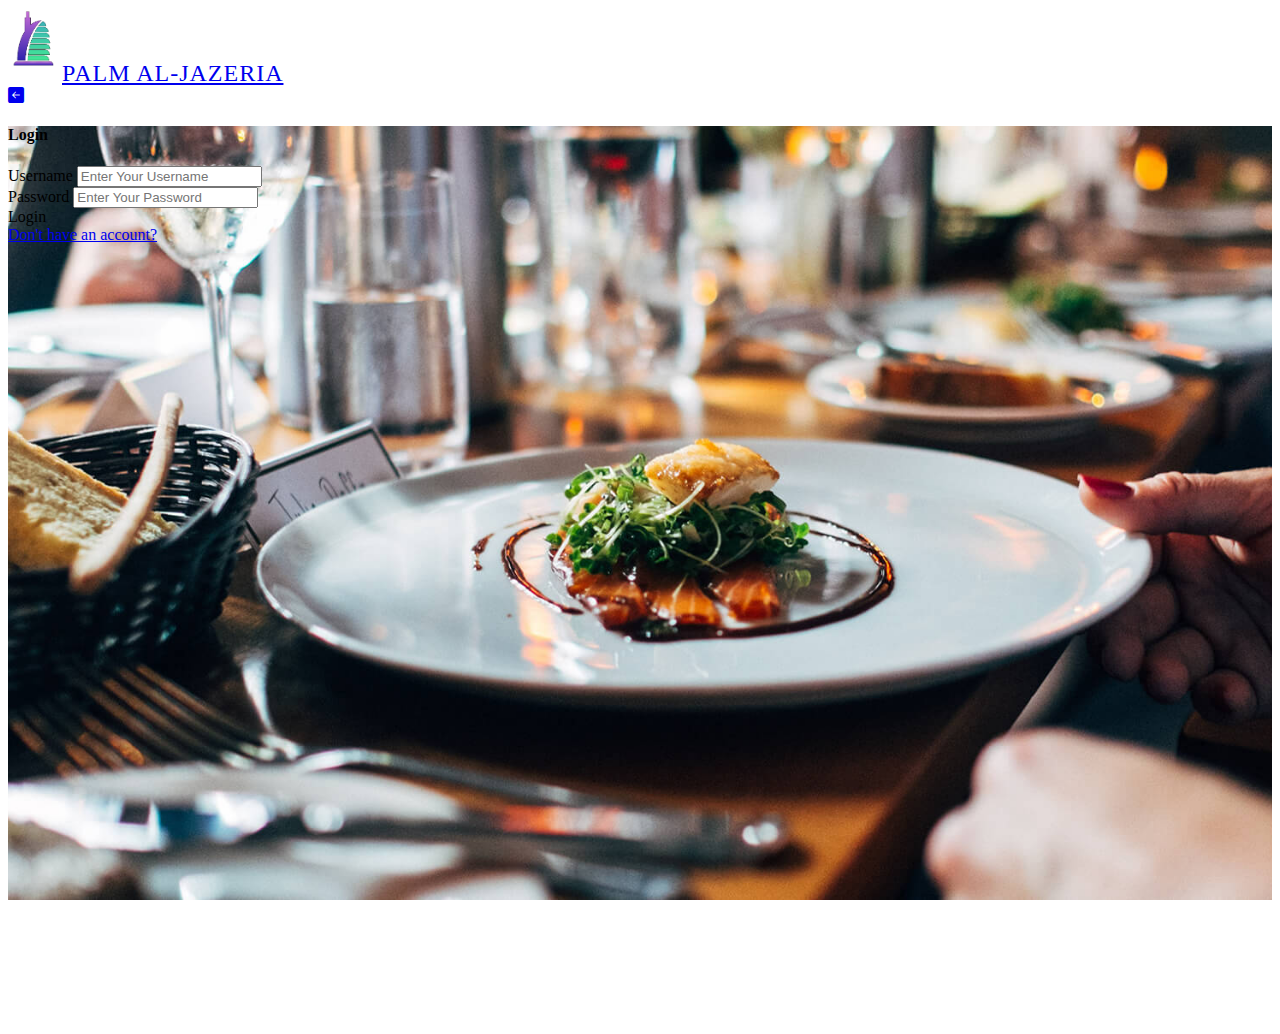
<file: login.html>
<!DOCTYPE html>
<html lang="en">

<head>

    <meta charset="UTF-8">
    <meta http-equiv="X-UA-Compatible" content="IE=edge">
    <meta name="viewport" content="width=device-width, initial-scale=1.0">
     <!-- Bootstrap -->
     <link rel="stylesheet" href="https://cdn.jsdelivr.net/npm/bootstrap-icons@1.8.1/font/bootstrap-icons.css">
     <link href="https://cdn.jsdelivr.net/npm/bootstrap@5.1.3/dist/css/bootstrap.min.css" rel="stylesheet"
         integrity="sha384-1BmE4kWBq78iYhFldvKuhfTAU6auU8tT94WrHftjDbrCEXSU1oBoqyl2QvZ6jIW3" crossorigin="anonymous">
     <!-- Css -->
    <link rel="stylesheet" href="./css/login.css">
    <link class="fav-icon" rel="icon" type="image/icon" href="imgs/new logo.png">

     <!-- Title -->
     <title>Palm Al-Jazeria</title>

</head>

<body>

    <!-- Header Start-->

    <header class="fixed-top">

        <nav class="navbar navbar-expand-lg navbar-dark bg-dark">

            <div class="container col-sm-12">

                <div id="navbar-logo">
                    <img src="imgs/logo 2.png" alt="">
                    <a class="navbar-brand" href="#">Palm Al-Jazeria</a>
                </div>

                <!-- <div class="collapse navbar-collapse d-flex justify-content-end" id="navbarSupportedContent"> -->

                    <a href="./index.html" class="fs-1" type="submit"><i class="bi bi-arrow-left-square-fill text-primary"></i></a>

                <!-- </div> -->

            </div>

        </nav>

    </header>

    <!-- Header End -->

    <!-- Form -->

    <section id="hero" class="d-flex align-items-center">

        <div class="container col-lg-2 col-md-4 shadow p-3 mb-5 bg-dark text-white rounded">

            <form class="text-center">

                <h4 class="text-center">Login</h4>

                <div class="mb-3 mt-4">
                    <label class="form-label">Username</label>
                    <input type="text" class="form-control shadow p-3 mb-5 bg-body" id="name"
                        placeholder="Enter Your Username">
                </div>

                <div class="mb-3">
                    <label class="form-label">Password</label>
                    <input type="password" class="form-control shadow p-3 mb-5 bg-body" id="pass"
                        placeholder="Enter Your Password">
                </div>

                <a type="submit" class="btn btn-primary mb-4 align-items-center">Login</a>

                <div class="mb-3">

                    <a href="index.html" class="text-decoration-none">Don't have an account?</a>

                </div>


            </form>

        </div>

    </section>

    <!-- Form End -->

    <script src="./Js/login.js"></script>

    <script src="https://cdn.jsdelivr.net/npm/@popperjs/core@2.9.2/dist/umd/popper.min.js"
        integrity="sha384-IQsoLXl5PILFhosVNubq5LC7Qb9DXgDA9i+tQ8Zj3iwWAwPtgFTxbJ8NT4GN1R8p"
        crossorigin="anonymous"></script>
    <script src="https://cdn.jsdelivr.net/npm/bootstrap@5.0.2/dist/js/bootstrap.min.js"
        integrity="sha384-cVKIPhGWiC2Al4u+LWgxfKTRIcfu0JTxR+EQDz/bgldoEyl4H0zUF0QKbrJ0EcQF"
        crossorigin="anonymous"></script>
</body>

</html>
</file>
<file: css/login.css>
body{
    cursor: pointer;
    font-family: " ui-monospace";
}
#navbar-logo img{
    width: 50px;
    margin-bottom: 11px
}
@media only screen and (max-width: 740px) {
    #navbar-logo img{
        width: 35px;
        margin-bottom: 11px
    }
}
#navbar-logo a{
    font-size: 24px;
    margin-right: 18px;
    font-weight: 300;
    letter-spacing: 1px;
    text-transform: uppercase;
}

#hero {
    width: 100%;
    height: 100vh;
    background: url("../css/Css imgs/hero-bg.jpg") top center;
    background-attachment: fixed;
    background-size: cover;
    position: relative;
    padding: 0;
}
</file>
